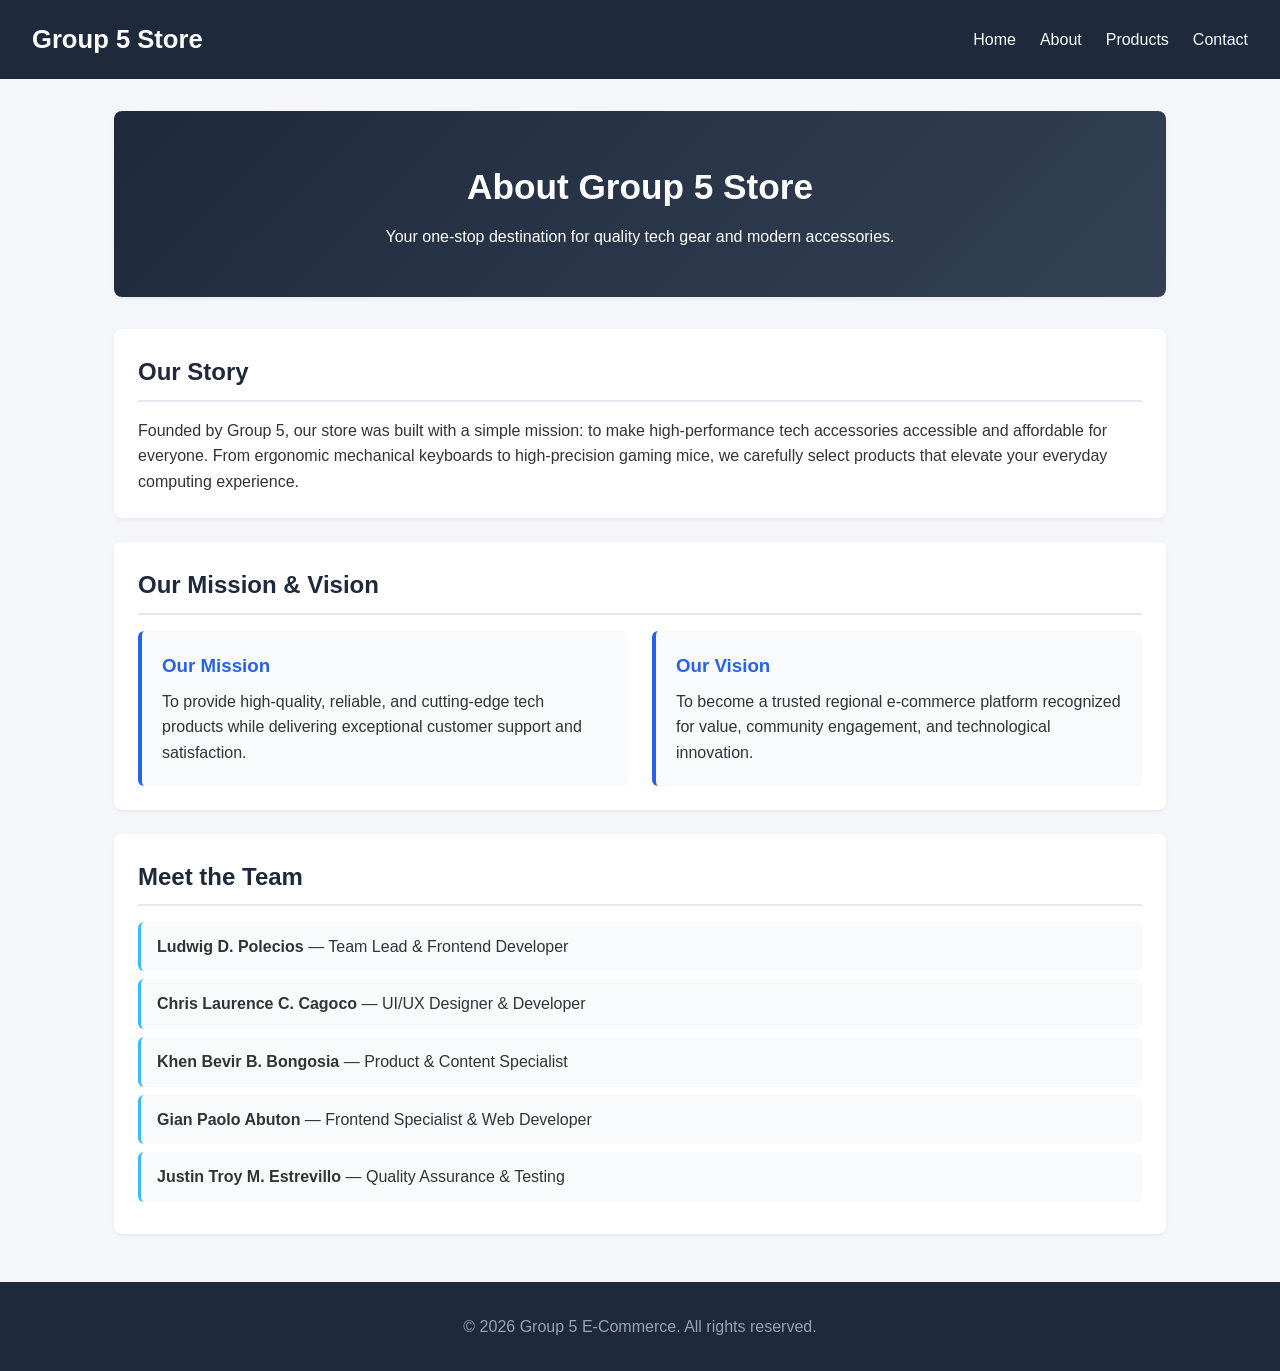
<file: about.html>
<!DOCTYPE html>
<html lang="en">
<head>
    <meta charset="UTF-8">
    <meta name="viewport" content="width=device-width, initial-scale=1.0">
    <title>E-Commerce Store | About Us</title>
    <link rel="stylesheet" href="style.css">
</head>
<body>

    <!-- Main Navbar -->
    <header>
        <div class="logo">
            <h1>Group 5 Store</h1>
        </div>
        <nav>
            <ul>
                <li><a href="index.html">Home</a></li>
                <li><a href="about.html">About</a></li>
                <li><a href="Product.html">Products</a></li>
                <li><a href="contact.html">Contact</a></li>
            </ul>
        </nav>
    </header>

    <!-- Main Content -->
    <main>
        <section class="about-hero">
            <h2>About Group 5 Store</h2>
            <p>Your one-stop destination for quality tech gear and modern accessories.</p>
        </section>

        <section class="about-section">
            <h2>Our Story</h2>
            <p>
                Founded by Group 5, our store was built with a simple mission: to make high-performance tech accessories accessible and affordable for everyone. From ergonomic mechanical keyboards to high-precision gaming mice, we carefully select products that elevate your everyday computing experience.
            </p>
        </section>

        <section class="about-section">
            <h2>Our Mission & Vision</h2>
            <div class="about-grid">
                <div class="about-card">
                    <h3>Our Mission</h3>
                    <p>To provide high-quality, reliable, and cutting-edge tech products while delivering exceptional customer support and satisfaction.</p>
                </div>
                <div class="about-card">
                    <h3>Our Vision</h3>
                    <p>To become a trusted regional e-commerce platform recognized for value, community engagement, and technological innovation.</p>
                </div>
            </div>
        </section>

        <section class="about-section">
            <h2>Meet the Team</h2>
            <ul class="team-list">
                <li><strong>Ludwig D. Polecios</strong> — Team Lead & Frontend Developer</li>
                <li><strong>Chris Laurence C. Cagoco</strong> — UI/UX Designer & Developer</li>
                <li><strong>Khen Bevir B. Bongosia</strong> — Product & Content Specialist</li>
                <li><strong>Gian Paolo Abuton</strong> — Frontend Specialist & Web Developer</li>
                <li><strong>Justin Troy M. Estrevillo</strong> — Quality Assurance & Testing</li>
            </ul>
        </section>
    </main>

    <!-- Footer -->
    <footer>
        <p>&copy; 2026 Group 5 E-Commerce. All rights reserved.</p>
    </footer>

</body>
</html>
</file>
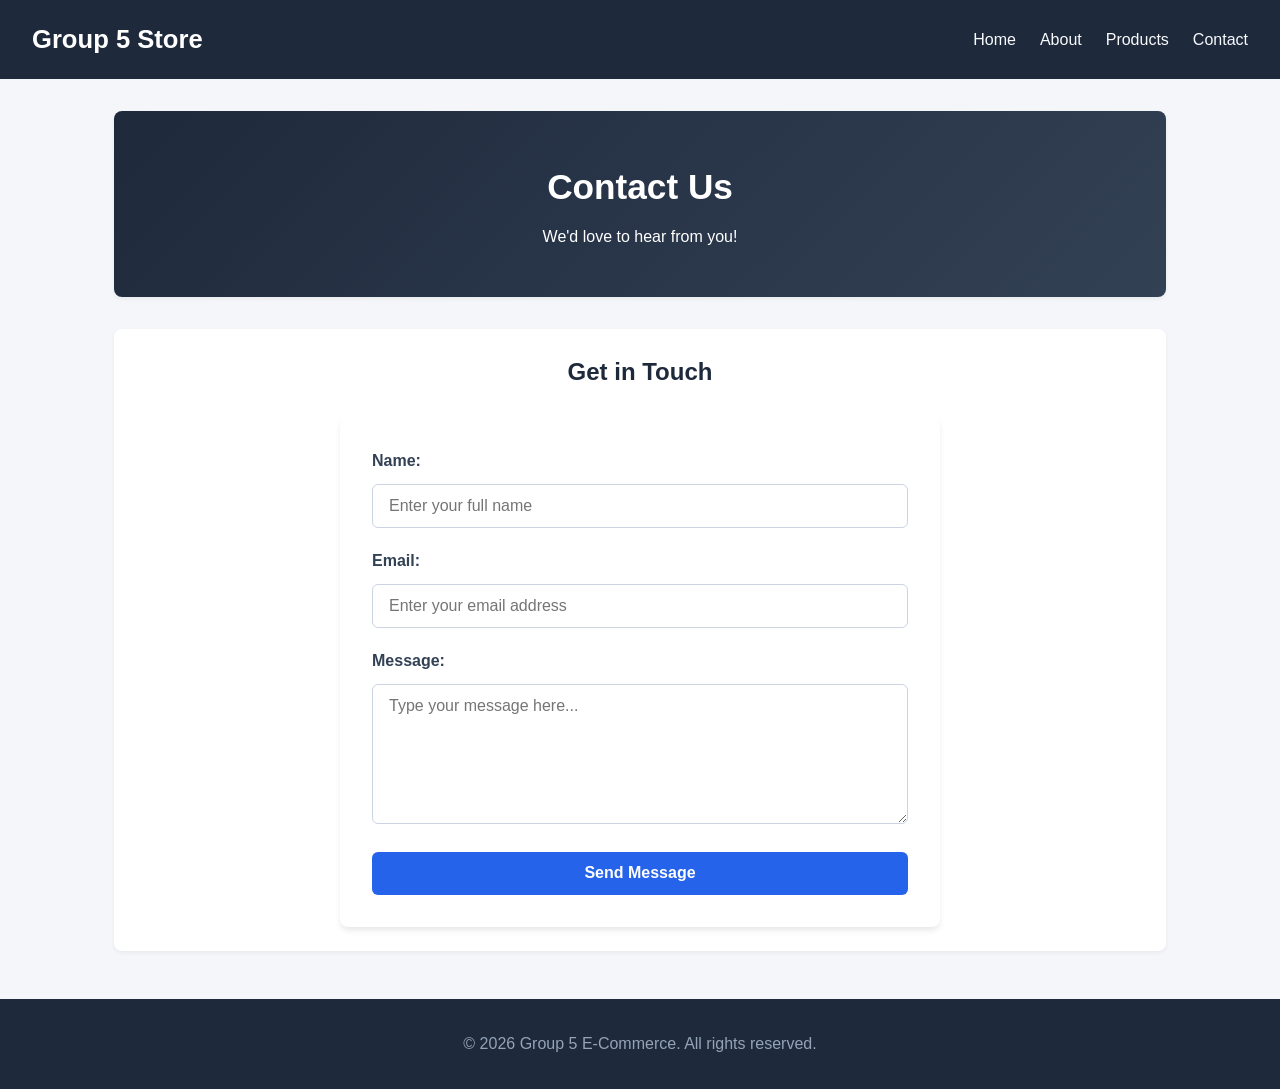
<file: contact.html>
<!DOCTYPE html>
<html lang="en">
<head>
    <meta charset="UTF-8">
    <meta name="viewport" content="width=device-width, initial-scale=1.0">
    <title>E-Commerce Store | Contact Us</title>
    <link rel="stylesheet" href="style.css">
</head>
<body>

    <!-- Main Navigation Bar -->
    <header>
        <div class="logo">
            <h1>Group 5 Store</h1>
        </div>
        <nav>
            <ul>
                <li><a href="index.html">Home</a></li>
                <li><a href="about.html">About</a></li>
                <li><a href="Product.html">Products</a></li>
                <li><a href="contact.html">Contact</a></li>
            </ul>
        </nav>
    </header>

    <!-- Main Content -->
    <main>
        <section class="contact-hero">
            <h2>Contact Us</h2>
            <p>We'd love to hear from you!</p>
        </section>

        <section class="contact-section">
            <h2>Get in Touch</h2>

            <form>
                <label for="name">Name:</label>
                <input type="text" id="name" name="name" placeholder="Enter your full name" required>

                <label for="email">Email:</label>
                <input type="email" id="email" name="email" placeholder="Enter your email address" required>

                <label for="message">Message:</label>
                <textarea id="message" name="message" placeholder="Type your message here..." required></textarea>

                <button type="submit">Send Message</button>
            </form>
        </section>
    </main>

    <!-- Footer -->
    <footer>
        <p>&copy; 2026 Group 5 E-Commerce. All rights reserved.</p>
    </footer>

</body>
</html>
</file>
<file: style.css>
/* General Reset & Typography */
* {
    box-sizing: border-box;
    margin: 0;
    padding: 0;
    font-family: 'Segoe UI', Tahoma, Geneva, Verdana, sans-serif;
}

body {
    background-color: #f4f6f9;
    color: #333;
    line-height: 1.6;
}

a {
    color: #2563eb;
    text-decoration: none;
}

a:hover {
    text-decoration: underline;
}

/* Header & Navigation */
header {
    background-color: #1e293b;
    color: #fff;
    padding: 1.5rem 2rem;
    display: flex;
    justify-content: space-between;
    align-items: center;
    flex-wrap: wrap;
}

header h1 {
    font-size: 1.8rem;
}

nav ul {
    list-style: none;
    display: flex;
    gap: 1.5rem;
}

nav ul li a {
    color: #f8fafc;
    font-weight: 500;
}

nav ul li a:hover {
    color: #38bdf8;
    text-decoration: none;
}

/* Main Content Layout */
main, article {
    max-width: 1100px;
    margin: 2rem auto;
    padding: 0 1.5rem;
}

/* Hero Section */
.hero-section {
    background: linear-gradient(135deg, #2563eb, #1d4ed8);
    color: white;
    text-align: center;
    padding: 3rem 1.5rem;
    border-radius: 8px;
    margin-bottom: 2rem;
}

.hero-section h2 {
    font-size: 2.2rem;
    margin-bottom: 0.5rem;
}

.shop-now-btn {
    display: inline-block;
    margin-top: 1rem;
    background-color: #ffffff;
    color: #2563eb;
    padding: 0.75rem 1.5rem;
    border-radius: 6px;
    font-weight: bold;
}

/* Product Grid (Home Page) */
.featured-products h2 {
    margin-bottom: 1.5rem;
}

.product-grid {
    display: grid;
    grid-template-columns: repeat(auto-fit, minmax(280px, 1fr));
    gap: 1.5rem;
}

.product-card {
    background: #fff;
    border-radius: 8px;
    padding: 1.5rem;
    text-align: center;
    box-shadow: 0 4px 6px -1px rgba(0,0,0,0.1);
}

.product-card img {
    max-width: 100%;
    height: 180px;
    object-fit: contain;
    margin-bottom: 1rem;
}

.product-card h3 {
    margin-bottom: 0.5rem;
}

.product-card .price {
    font-size: 1.25rem;
    font-weight: bold;
    color: #059669;
    margin-bottom: 1rem;
}

/* Forms & Buttons */
button {
    background-color: #2563eb;
    color: white;
    border: none;
    padding: 0.6rem 1.2rem;
    border-radius: 6px;
    cursor: pointer;
    font-size: 1rem;
}

button:hover {
    background-color: #1d4ed8;
}

.contact-section form {
    background: #fff;
    padding: 2rem;
    border-radius: 8px;
    box-shadow: 0 4px 6px -1px rgba(0,0,0,0.1);
    max-width: 600px;
    margin: 0 auto;
    display: flex;
    flex-direction: column;
    gap: 1rem;
}

.contact-section label {
    font-weight: 600;
}

.contact-section input, 
.contact-section textarea {
    width: 100%;
    padding: 0.75rem;
    border: 1px solid #cbd5e1;
    border-radius: 6px;
}

.contact-section textarea {
    min-height: 120px;
    resize: vertical;
}

/* Tables & Single Product Page */
table {
    width: 100%;
    border-collapse: collapse;
    margin: 1.5rem 0;
    background: #fff;
}

th, td {
    padding: 0.75rem 1rem;
    text-align: left;
    border: 1px solid #e2e8f0;
}

th {
    background-color: #f1f5f9;
}

section {
    background: #fff;
    padding: 1.5rem;
    border-radius: 8px;
    margin-bottom: 1.5rem;
    box-shadow: 0 2px 4px rgba(0,0,0,0.05);
}

/* Footer */
footer {
    text-align: center;
    padding: 2rem;
    background-color: #1e293b;
    color: #94a3b8;
    margin-top: 3rem;
}

footer a {
    color: #cbd5e1;
}



/* Additional Styles for About Page */
.about-hero {
    background: linear-gradient(135deg, #1e293b, #334155);
    color: #ffffff;
    text-align: center;
    padding: 3rem 1.5rem;
    border-radius: 8px;
    margin-bottom: 2rem;
}

.about-hero h2 {
    font-size: 2.2rem;
    margin-bottom: 0.5rem;
}

.about-section h2 {
    color: #1e293b;
    margin-bottom: 1rem;
    border-bottom: 2px solid #e2e8f0;
    padding-bottom: 0.5rem;
}

.about-grid {
    display: grid;
    grid-template-columns: repeat(auto-fit, minmax(280px, 1fr));
    gap: 1.5rem;
    margin-top: 1rem;
}

.about-card {
    background-color: #f8fafc;
    border-left: 4px solid #2563eb;
    padding: 1.25rem;
    border-radius: 6px;
}

.about-card h3 {
    color: #2563eb;
    margin-bottom: 0.5rem;
}

.team-list {
    list-style: none;
    padding-left: 0;
    margin-top: 1rem;
}

.team-list li {
    padding: 0.75rem 1rem;
    background-color: #f8fafc;
    margin-bottom: 0.5rem;
    border-radius: 6px;
    border-left: 3px solid #38bdf8;
}












/* Navigation Bar */
header {
    background-color: #1e293b;
    color: #ffffff;
    padding: 1.2rem 2rem;
    display: flex;
    justify-content: space-between;
    align-items: center;
}

header h1 {
    font-size: 1.6rem;
}

nav ul {
    list-style: none;
    display: flex;
    gap: 1.5rem;
}

nav ul li a {
    color: #f8fafc;
    font-weight: 500;
    text-decoration: none;
    transition: color 0.2s ease;
}

nav ul li a:hover {
    color: #38bdf8;
}

/* Contact Hero Section */
.contact-hero {
    background: linear-gradient(135deg, #1e293b, #334155);
    color: #ffffff;
    text-align: center;
    padding: 3rem 1.5rem;
    border-radius: 8px;
    margin-bottom: 2rem;
}

.contact-hero h2 {
    font-size: 2.2rem;
    margin-bottom: 0.5rem;
}

/* Contact Form Section */
.contact-section h2 {
    color: #1e293b;
    margin-bottom: 1.5rem;
    text-align: center;
}

.contact-section form {
    background: #ffffff;
    padding: 2rem;
    border-radius: 8px;
    box-shadow: 0 4px 6px -1px rgba(0, 0, 0, 0.1);
    max-width: 600px;
    margin: 0 auto;
    display: flex;
    flex-direction: column;
    gap: 1.2rem;
}

.contact-section label {
    font-weight: 600;
    color: #334155;
    margin-bottom: -0.5rem;
}

.contact-section input, 
.contact-section textarea {
    width: 100%;
    padding: 0.75rem 1rem;
    border: 1px solid #cbd5e1;
    border-radius: 6px;
    font-size: 1rem;
    transition: border-color 0.2s ease, box-shadow 0.2s ease;
}

.contact-section input:focus, 
.contact-section textarea:focus {
    outline: none;
    border-color: #2563eb;
    box-shadow: 0 0 0 3px rgba(37, 99, 235, 0.2);
}

.contact-section textarea {
    min-height: 140px;
    resize: vertical;
}

.contact-section button {
    background-color: #2563eb;
    color: white;
    padding: 0.8rem 1.5rem;
    border: none;
    border-radius: 6px;
    font-size: 1rem;
    font-weight: 600;
    cursor: pointer;
    transition: background-color 0.2s ease;
    margin-top: 0.5rem;
}

.contact-section button:hover {
    background-color: #1d4ed8;
}

/* Footer */
footer {
    text-align: center;
    padding: 2rem;
    background-color: #1e293b;
    color: #94a3b8;
    margin-top: 3rem;
}
</file>
